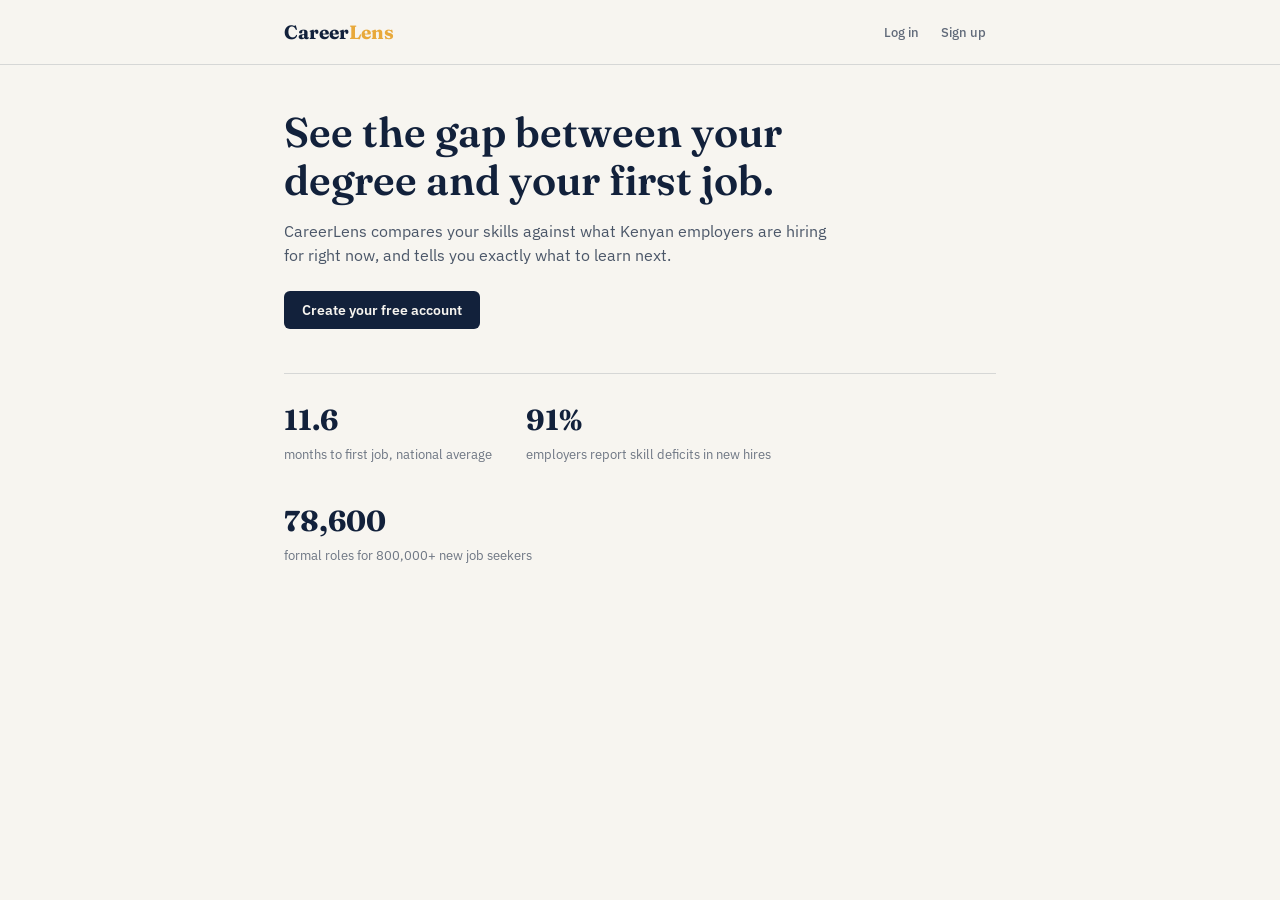
<file: index.html>
<!DOCTYPE html>
<html lang="en">
<head>
<meta charset="UTF-8">
<meta name="viewport" content="width=device-width, initial-scale=1, viewport-fit=cover">
<title>CareerLens</title>
<link rel="preconnect" href="https://fonts.googleapis.com">
<link rel="preconnect" href="https://fonts.gstatic.com" crossorigin>
<link href="https://fonts.googleapis.com/css2?family=Fraunces:opsz,wght@9..144,600;9..144,700&family=IBM+Plex+Sans:wght@400;500;600&display=swap" rel="stylesheet">
<link rel="stylesheet" href="careerLens.css">
</head>
<body>

<nav><div class="row">
  <div class="brand">Career<span>Lens</span></div>
  <div class="tabs" id="tabs"></div>
</div></nav>

<section class="view active" id="home"><div class="wrap">
  <div class="hero">
    <h1>See the gap between your degree and your first job.</h1>
    <p>CareerLens compares your skills against what Kenyan employers are hiring for right now, and tells you exactly what to learn next.</p>
    <button class="btn btn-primary" id="homeCta">Create your free account</button>
  </div>
  <div class="stat-row">
    <div class="stat"><b>11.6</b>
      <span>months to first job, national average</span>
    </div>
    <div class="stat"><b>91%</b>
      <span>employers report skill deficits in new hires</span>
    </div>
    <div class="stat"><b>78,600</b>
      <span>formal roles for 800,000+ new job seekers</span>
      <div>
  </div>
</div>
</section>

<section class="view" id="register">
  <div class="wrap" style="max-width:420px">
  <h2>Create your account</h2>
  <p class="muted" style="margin-bottom:20px">Takes less than a minute.</p>
  <form id="registerForm" class="card">
    <div class="field">
      <label>Full name</label>
      <input id="regName" required>
    </div>
    <div class="field">
      <label>Email</label>
      <input id="regEmail" type="email" required>
    </div>
    <div class="field">
      <label>Password</label>
      <input id="regPassword" type="password" required>
    </div>
    <div class="field">
      <label>Confirm password</label>
      <input id="regConfirm" type="password" required>
    </div>
    <div id="regError" class="error-text">

    </div>
    <button type="submit" class="btn btn-primary" style="width:100%">Sign up</button>
  </form>
</div>
</section>

<section class="view" id="login">
  <div class="wrap" style="max-width:420px">
  <h2>Welcome back</h2>
  <p class="muted" style="margin-bottom:20px">Log in to continue your path.</p>
  <form id="loginForm" class="card">
    <div class="field">
      <label>Email</label>
      <input id="loginEmail" type="email" required>
    </div>
    <div class="field">
      <label>Password</label><input id="loginPassword" type="password" required></div>
    <div id="loginError" class="error-text">
    </div>
    <button type="submit" class="btn btn-primary" style="width:100%">Log in</button>
  </form>
</div>
</section>

<!-- PATH CHOOSER -->
<section class="view" id="path">
  <div class="wrap">
  <h2 style="margin-bottom:4px">Choose your path</h2>
  <p class="muted" style="margin-bottom:22px">You can switch paths anytime from the "Change path" link in the nav.</p>
  <div class="path-grid">
    <button class="path-card" id="pickKcse">
      <h3>🎓 High School Graduate</h3>
      <p class="muted">Just finished KCSE? Enter your grade and interests to see which degree pathways are in demand right now.</p>
    </button>
    <button class="path-card" id="pickUniversity">
      <h3>🎒 University Student</h3>
      <p class="muted">Pick your course and a target job role to see your skill gaps against real job postings.</p>
    </button>
    <button class="path-card" id="pickLecturer">
      <h3>🏫 Admin</h3>
      <p class="muted">Review how your department's curriculum lines up against current hiring trends.</p>
    </button>
  </div>
</div>
</section>

<!-- KCSE PATHWAY -->
<section class="view" id="kcse">
  <div class="wrap">
  <button class="change-path" data-view="path">← Change path</button>
  <h2 style="margin:10px 0 4px">Find your degree pathway</h2>
  <p class="muted" style="margin-bottom:20px">Tell us your KCSE mean grade and what you enjoy — we'll match it against current tech-sector hiring demand.</p>

  <form id="kcseForm" class="card">
    <div class="field">
      <label>KCSE mean grade</label>
      <select id="kcseGrade">
        <option>A</option>
        <option>A-</option>
        <option>B+</option>
        <option>B</option>
        <option>B-</option>
        <option>C+</option>
        <option>C</option>
        <option>C-</option>
        <option>D+</option>
        <option>D</option>
        <option>D-</option>
        <option>E</option>
      </select>
    </div>
    <div class="field">
      <label>What do you enjoy? (career interest)</label>
      <select id="kcseInterest"></select>
    </div>
    <button type="submit" class="btn btn-primary">See my pathway</button>
  </form>

  <div id="kcseResult"></div>
</div>
</section>

<!-- UNIVERSITY: PROFILE -->
<section class="view" id="profile">
  <div class="wrap">
  <button class="change-path" data-view="path">← Change path</button>
  <h2 style="margin:10px 0 4px">Your profile</h2>
  <p class="muted" style="margin-bottom:24px">Pick your course and target job role, then add any skills you already have.</p>

  <div class="card">
    <h3 style="font-size:1.05rem; margin-bottom:14px">Course & target job role</h3>
    <div class="field">
      <label>Course</label>
      <select id="programmeSelect">
      </select>
    </div>
    <div class="field">
      <label>Target job role</label>
      <select id="careerGoalSelect">

      </select>
    </div>
    <button class="btn btn-primary" id="saveBasics">Save</button>
  </div>

  <div class="card">
    <h3 style="font-size:1.05rem; margin-bottom:14px">Skills beyond your coursework</h3>
    <p class="muted" style="margin-bottom:12px">Your course syllabus is checked automatically. Add anything extra you've picked up on your own (internships, online courses, personal projects).</p>
    <div id="skillChips" style="margin-bottom:14px">

    </div>
    <form id="skillForm" class="btn-row">
      <div class="field" style="flex:1; min-width:150px; margin-bottom:0">
        <label>Add a skill</label>
        <input id="skillName" placeholder="e.g. Python">
      </div>
      <div class="field" style="margin-bottom:0">
        <label>Level</label>
        <select id="skillLevel">
          <option>Beginner</option>
          <option>Intermediate</option>
          <option>Advanced</option></select>
      </div>
      <button type="submit" class="btn btn-outline">Add skill</button>
    </form>
  </div>

  <div class="card">
    <h3 style="font-size:1.05rem; margin-bottom:14px">Academic qualifications</h3>
    <div id="qualList" style="margin-bottom:14px">

    </div>
    <form id="qualForm">
      <div class="field">
        <label>Qualification</label>
        <input id="qualDegree" placeholder="e.g. BSc Software Engineering">
      </div>
      <div class="field">
        <label>Institution</label>
        <input id="qualInstitution" placeholder="e.g. Kisii University">
      </div>
      <div class="field">
        <label>Year completed</label>
        <input id="qualYear" placeholder="e.g. 2026">
      </div>
      <div class="field">
        <label>Grade (optional)</label>
        <input id="qualGrade" placeholder="e.g. Second Class Upper">
      </div>
      <button type="submit" class="btn btn-outline">Add qualification</button>
    </form>
  </div>

  <button class="btn btn-primary" id="goToGaps">See my skill-gap report</button>
</div></section>

<!-- UNIVERSITY: SKILL GAPS -->
<section class="view" id="gaps">
  <div class="wrap">
  <button class="change-path" data-view="path">← Change path</button>
  <div class="btn-row" style="justify-content:space-between; margin:10px 0 18px">
    <div>
      <h2 style="margin-bottom:4px">Skill-gap report</h2><p class="muted">Your course's syllabus vs. real job posts for this role.</p>
    </div>
    <div class="field" style="margin-bottom:0">
      <label>Target job role</label>
      <select id="gapsCareerSelect"></select>
    </div>
  </div>
  <div class="card overall">
    <span class="muted">Overall match</span>
    <b id="overallPct">0%</b>
  </div>
  <div class="legend">
    <span><i class="dot" style="background:var(--teal)"></i>Covered by your course / your own skills</span>
    <span><i class="dot" style="background:var(--clay)"></i>Gap — not currently covered</span>
  </div>
  <div class="card" id="gapList">

  </div>
  <div class="card" id="unitAdvice">

  </div>
  <button class="btn btn-primary" id="seeRecommendations">See recommended resources</button>
</div></section>

<!-- UNIVERSITY: RECOMMENDATIONS -->
<section class="view" id="recommendations">
  <div class="wrap">
  <button class="change-path" data-view="path">← Change path</button>
  <div class="btn-row" style="justify-content:space-between; margin:10px 0 22px">
    <div>
      <h2 style="margin-bottom:4px">Recommended resources</h2>
      <p class="muted">Based on your current skill gaps.</p>
    </div>
    <div class="field" style="margin-bottom:0">
      <label>Target job role</label>
      <select id="recCareerSelect">

      </select>
    </div>
  </div>
  <div id="recList">

  </div>
</div>
</section>

<!-- LECTURER / ADMIN -->
<section class="view" id="lecturer">
  <div class="wrap">
  <button class="change-path" data-view="path">← Change path</button>
  <h2 style="margin:10px 0 4px">Curriculum vs. hiring-trend insights</h2>
  <p class="muted" style="margin-bottom:20px">Upload or paste your unit list, then compare it against aggregated job-market demand.</p>

  <form id="lecturerForm" class="card">
    <div class="field">
      <label>Department</label>
      <select id="deptSelect">
        <option>Computing Department</option>
        <option>Business Department</option>
        <option>Communication Department</option></select>
    </div>
    <div class="field">
      <label>Paste your unit list (one per line, optional for this demo)</label>
      <textarea id="curriculumText" placeholder="e.g. SOEN 370 - Advanced Software Design&#10;SOEN 210 - Databases"></textarea>
    </div>
    <button type="submit" class="btn btn-primary">Analyze against job market</button>
  </form>

  <div id="lecturerResult"></div>
</div>
</section>

<script src="careerLens.js"></script>
</body>
</html>
</file>
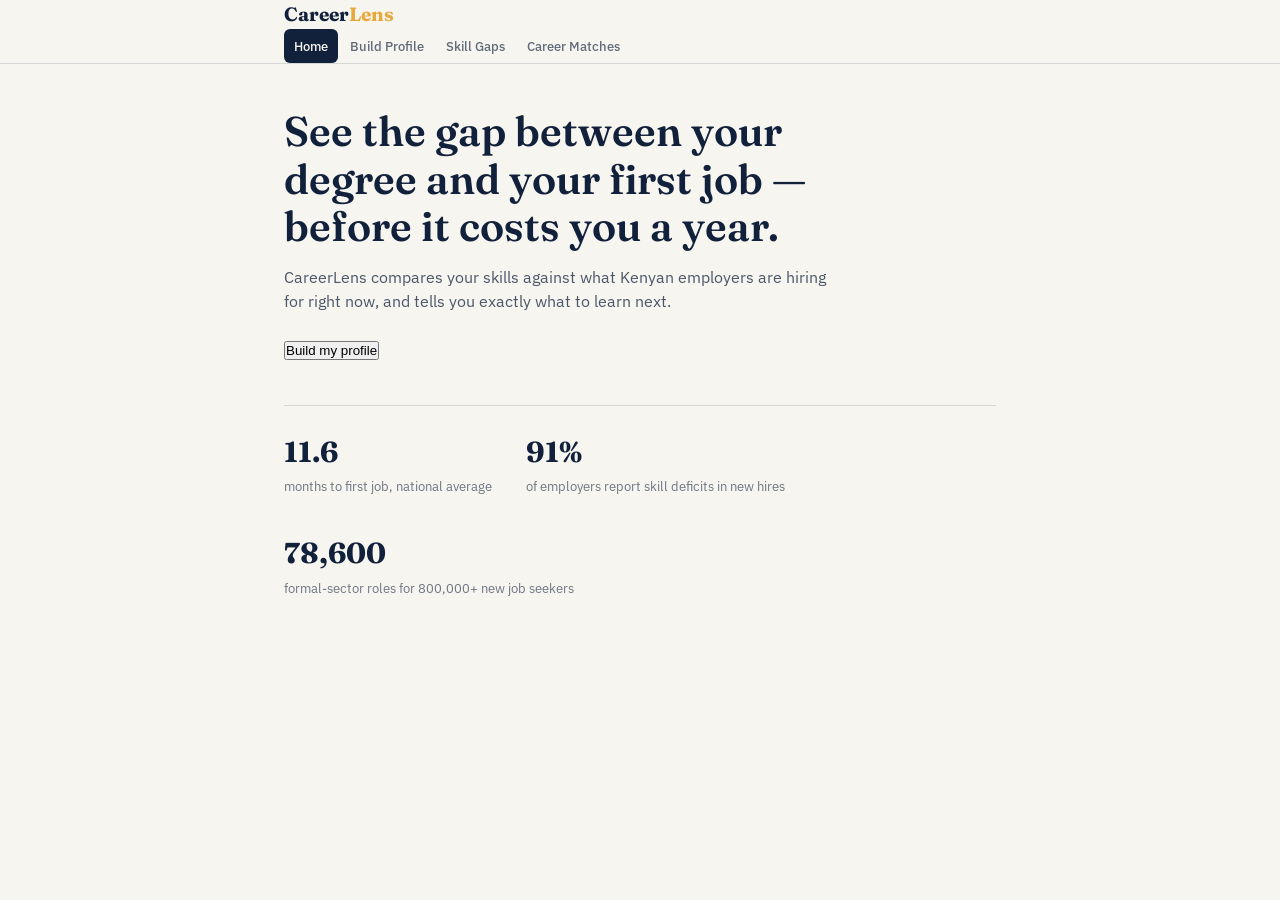
<file: careerlens.html>
<!DOCTYPE html>
<html lang="en">
<head>
<meta charset="UTF-8">
<meta name="viewport" content="width=device-width, initial-scale=1, viewport-fit=cover">
<title>CareerLens</title>
<link rel="preconnect" href="https://fonts.googleapis.com">
<link rel="preconnect" href="https://fonts.gstatic.com" crossorigin>
<link href="https://fonts.googleapis.com/css2?family=Fraunces:opsz,wght@9..144,400;9..144,600;9..144,700&family=IBM+Plex+Sans:wght@400;500;600&display=swap" rel="stylesheet">
<link rel="stylesheet" href="careerlens.css">
</head>
<body>
<nav>
  <div class="wrap">
    <div class="brand">Career<span>Lens</span></div>
    <div class="tabs" role="tablist" aria-label="Sections">
      <button class="tab-btn active" data-view="home">Home</button>
      <button class="tab-btn" data-view="profile">Build Profile</button>
      <button class="tab-btn" data-view="gaps">Skill Gaps</button>
      <button class="tab-btn" data-view="matches">Career Matches</button>
    </div>
  </div>
</nav>

<section class="view active" id="home">
  <div class="wrap">
    <div class="hero">
      <h1>See the gap between your degree and your first job — before it costs you a year.</h1>
      <p>CareerLens compares your skills against what Kenyan employers are hiring for right now, and tells you exactly what to learn next.</p>
      <button class="cta" onclick="showView('profile')">Build my profile</button>
    </div>
    <div class="stat-row">
      <div class="stat"><b>11.6</b><span>months to first job, national average</span></div>
      <div class="stat"><b>91%</b><span>of employers report skill deficits in new hires</span></div>
      <div class="stat"><b>78,600</b><span>formal-sector roles for 800,000+ new job seekers</span></div>
    </div>
  </div>
</section>

<section class="view" id="profile">
  <div class="wrap">
    <h2 class="section-title">Build your profile</h2>
    <p class="subtitle">This powers your skill-gap analysis and career matches — it takes about two minutes.</p>
    <div class="form-grid">
      <div class="field"><label for="name">Full name</label><input id="name" type="text" placeholder="e.g. James Ngare"></div>
      <div class="field"><label for="programme">Programme</label>
        <select id="programme">
          <option>BSc Software Engineering</option>
          <option>BCom Finance</option>
          <option>BSc Information Technology</option>
          <option>BA Communication</option>
        </select>
      </div>
      <div class="field full"><label>Skills you already have</label>
        <div class="chip-select" id="skillChips">
          <span class="chip">Python</span>
          <span class="chip">Excel</span>
          <span class="chip">SQL</span>
          <span class="chip">Public Speaking</span>
          <span class="chip">Figma</span>
          <span class="chip">Git</span>
          <span class="chip">Data Analysis</span>
          <span class="chip">Cloud Basics</span>
        </div>
      </div>
      <div class="field full">
        <label for="goal">Target career</label>
        <select id="goal">
          <option>Software Developer</option>
          <option>Data Analyst</option>
          <option>Digital Marketer</option>
        </select>
      </div>
      <div class="field full">
        <button class="cta" onclick="showView('gaps')">See my skill gaps</button>
      </div>
    </div>
  </div>
</section>

<section class="view" id="gaps">
  <div class="wrap">
    <h2 class="section-title">Skill gap analysis — Software Developer</h2>
    <p class="subtitle">Matched against 340 recent job listings scraped from local job boards.</p>
    <div class="legend">
      <span><i class="dot" style="background:var(--teal)"></i>You have this</span>
      <span><i class="dot" style="background:var(--clay)"></i>Gap to close</span>
    </div>
    <div id="gapList"></div>
  </div>
</section>

<section class="view" id="matches">
  <div class="wrap">
    <h2 class="section-title">Career matches for you</h2>
    <p class="subtitle">Ranked by how closely your current skill set fits real, currently-open roles.</p>
    <div class="job-list" id="jobList"></div>
  </div>
</section>
<script src="careerlens.js"></script>  
</body>
</html>
</file>
<file: careerLens.css>
:root {
  --ink: #12213B;
  --paper: #F7F5F0;
  --paperdim: #EDEAE1;
  --gold: #E8A93B;
  --teal: #3C7A6C;
  --clay: #C1543C;
  --line: rgba(18, 33, 59, 0.14);
  box-sizing: border-box;
  padding-top: env(safe-area-inset-top, 0px);
  padding-bottom: env(safe-area-inset-bottom, 0px);
}

* {
  box-sizing: inherit;
  margin: 0;
  padding: 0;
}

html {
  scroll-padding-top: env(safe-area-inset-top, 0px);
}

body {
  font-family: 'IBM Plex Sans', sans-serif;
  background: var(--paper);
  color: var(--ink);
  min-height: 100%;
  line-height: 1.5;
}

h1,h2,h3 {
  font-family: 'Fraunces', serif;
  font-weight: 600;
  line-height: 1.15;
}

.wrap {
  max-width: 760px;
  margin: 0 auto;
  padding: 0 24px;
}

nav {
  position: sticky;
  top: 0;
  top: env(safe-area-inset-top, 0px);
  background: var(--paper);
  border-bottom: 1px solid var(--line);
  z-index: 10;
}

nav .row {
  max-width: 760px;
  margin: 0 auto;
  padding: 0 24px;
  display: flex;
  align-items: center;
  justify-content: space-between;
  height: 64px;
  flex-wrap: wrap;
}

.brand {
  font-family: 'Fraunces', serif;
  font-weight: 700;
  font-size: 1.2rem;
}

.brand span {
  color: var(--gold);
}

.tabs {
  display: flex;
  gap: 2px;
  align-items: center;
  flex-wrap: wrap;
}

.tab-btn {
  background: none;
  border: none;
  font: 500 0.84rem 'IBM Plex Sans', sans-serif;
  color: var(--ink);
  padding: 8px 10px;
  border-radius: 6px;
  cursor: pointer;
  opacity: 0.65;
}

.tab-btn:hover {
  opacity: 0.9;
}

.tab-btn.active {
  opacity: 1;
  background: var(--ink);
  color: var(--paper);
}

.tab-btn:focus-visible {
  outline: 2px solid var(--teal);
  outline-offset: 2px;
}

section.view {
  display: none;
  padding: 44px 0 70px;
}

section.view.active {
  display: block;
}

.hero {
  max-width: 560px;
}

.hero h1 {
  font-size: clamp(1.9rem, 4vw, 2.6rem);
  margin-bottom: 14px;
}

.hero p {
  color: rgba(18, 33, 59, 0.75);
  margin-bottom: 24px;
}

.stat-row {
  display: flex;
  gap: 34px;
  margin-top: 44px;
  flex-wrap: wrap;
  border-top: 1px solid var(--line);
  padding-top: 24px;
}

.stat b {
  font-family: 'Fraunces', serif;
  font-size: 1.8rem;
  display: block;
}

.stat span {
  font-size: 0.82rem;
  color: rgba(18, 33, 59, 0.6);
}

.card {
  background: #fff;
  border: 1px solid var(--line);
  border-radius: 10px;
  padding: 22px;
  margin-bottom: 20px;
}

.field {
  display: flex;
  flex-direction: column;
  gap: 6px;
  margin-bottom: 14px;
}

label {
  font-size: 0.83rem;
  font-weight: 500;
}

input,select,textarea {
  font: 400 0.92rem 'IBM Plex Sans', sans-serif;
  padding: 9px 11px;
  border: 1px solid var(--line);
  border-radius: 6px;
  background: #fff;
  color: var(--ink);
  width: 100%;
}

textarea {
  resize: vertical;
  min-height: 90px;
}

input:focus-visible,
select:focus-visible,
textarea:focus-visible {
  outline: 2px solid var(--teal);
  outline-offset: 1px;
}

.btn {
  font: 600 0.88rem 'IBM Plex Sans', sans-serif;
  padding: 10px 18px;
  border-radius: 6px;
  cursor: pointer;
  border: none;
}

.btn-primary {
  background: var(--ink);
  color: var(--paper);
}

.btn-primary:hover {
  opacity: 0.9;
}

.btn-outline {
  background: #fff;
  border: 1px solid var(--line);
  color: var(--ink);
}

.btn-row {
  display: flex;
  gap: 10px;
  flex-wrap: wrap;
  align-items: flex-end;
}

.chip {
  border: 1px solid var(--line);
  border-radius: 20px;
  padding: 6px 12px;
  font-size: 0.82rem;
  background: var(--paper);
  display: inline-flex;
  align-items: center;
  gap: 8px;
  margin: 0 6px 6px 0;
}

.chip button {
  background: none;
  border: none;
  cursor: pointer;
  opacity: 0.6;
  font-size: 0.9rem;
}

.list-item {
  display: flex;
  justify-content: space-between;
  align-items: center;
  border: 1px solid var(--line);
  border-radius: 6px;
  padding: 9px 12px;
  font-size: 0.85rem;
  margin-bottom: 8px;
}

.list-item button {
  background: none;
  border: none;
  color: var(--clay);
  font-size: 0.78rem;
  font-weight: 600;
  cursor: pointer;
}

.error-text {
  color: var(--clay);
  font-size: 0.85rem;
  margin-top: 6px;
}

.muted {
  color: rgba(18, 33, 59, 0.55);
  font-size: 0.85rem;
}

.gap-row {
  display: grid;
  grid-template-columns: 150px 1fr 70px 44px;
  align-items: center;
  gap: 10px;
  padding: 10px 0;
  border-bottom: 1px solid var(--line);
}

.gap-row .src {
  font-size: 0.72rem;
  padding: 2px 8px;
  border-radius: 10px;
  background: var(--paperdim);
  text-align: center;
}

.gap-row .src.you {
  background: rgba(60, 122, 108, 0.15);
  color: var(--teal);
}

.bar-track {
  background: var(--paperdim);
  border-radius: 5px;
  height: 9px;
  overflow: hidden;
}

.bar-fill {
  height: 100%;
  border-radius: 5px;
}

.legend {
  display: flex;
  gap: 18px;
  margin-bottom: 14px;
  font-size: 0.8rem;
  flex-wrap: wrap;
}

.legend span {
  display: inline-flex;
  align-items: center;
  gap: 6px;
}

.dot {
  width: 9px;
  height: 9px;
  border-radius: 50%;
  display: inline-block;
}

.overall {
  display: flex;
  justify-content: space-between;
  align-items: center;
}

.overall b {
  font-family: 'Fraunces', serif;
  font-size: 1.8rem;
}

a.reslink {
  font-weight: 600;
  color: var(--ink);
}

.path-grid {
  display: grid;
  grid-template-columns: 1fr;
  gap: 16px;
}

@media (min-width:640px) {
  .path-grid {
    grid-template-columns: 1fr 1fr 1fr;
  }
}

.path-card {
  background: #fff;
  border: 1px solid var(--line);
  border-radius: 10px;
  padding: 22px;
  cursor: pointer;
  text-align: left;
}

.path-card:hover {
  border-color: var(--ink);
}

.path-card h3 {
  font-size: 1.05rem;
  margin-bottom: 6px;
}

.change-path {
  font-size: 0.78rem;
  text-decoration: underline;
  opacity: 0.7;
  cursor: pointer;
  background: none;
  border: none;
  color: var(--ink);
}

.insight-row {
  display: grid;
  grid-template-columns: 1fr 70px 1fr;
  gap: 12px;
  padding: 9px 0;
  border-bottom: 1px solid var(--line);
  font-size: 0.85rem;
  align-items: center;
}

@media (max-width:640px) {
  .gap-row {
    grid-template-columns: 100px 1fr 55px 34px;
    font-size: 0.85rem;
  }

  .insight-row {
    grid-template-columns: 1fr;
    gap: 2px;
  }
}
</file>
<file: careerlens.css>
:root {
  --ink: #12213B;
  --paper: #F7F5F0;
  --paperdim: #EDEAE1;
  --gold: #E8A93B;
  --teal: #3C7A6C;
  --clay: #C1543C;
  --line: rgba(18, 33, 59, 0.14);
  box-sizing: border-box;
  padding-top: env(safe-area-inset-top, 0px);
  padding-bottom: env(safe-area-inset-bottom, 0px);
}

* {
  box-sizing: inherit;
  margin: 0;
  padding: 0;
}

html {
  scroll-padding-top: env(safe-area-inset-top, 0px);
}

body {
  font-family: 'IBM Plex Sans', sans-serif;
  background: var(--paper);
  color: var(--ink);
  min-height: 100%;
  line-height: 1.5;
}

h1,h2,h3 {
  font-family: 'Fraunces', serif;
  font-weight: 600;
  line-height: 1.15;
}

.wrap {
  max-width: 760px;
  margin: 0 auto;
  padding: 0 24px;
}

nav {
  position: sticky;
  top: 0;
  top: env(safe-area-inset-top, 0px);
  background: var(--paper);
  border-bottom: 1px solid var(--line);
  z-index: 10;
}

nav .row {
  max-width: 760px;
  margin: 0 auto;
  padding: 0 24px;
  display: flex;
  align-items: center;
  justify-content: space-between;
  height: 64px;
  flex-wrap: wrap;
}

.brand {
  font-family: 'Fraunces', serif;
  font-weight: 700;
  font-size: 1.2rem;
}

.brand span {
  color: var(--gold);
}

.tabs {
  display: flex;
  gap: 2px;
  align-items: center;
  flex-wrap: wrap;
}

.tab-btn {
  background: none;
  border: none;
  font: 500 0.84rem 'IBM Plex Sans', sans-serif;
  color: var(--ink);
  padding: 8px 10px;
  border-radius: 6px;
  cursor: pointer;
  opacity: 0.65;
}

.tab-btn:hover {
  opacity: 0.9;
}

.tab-btn.active {
  opacity: 1;
  background: var(--ink);
  color: var(--paper);
}

.tab-btn:focus-visible {
  outline: 2px solid var(--teal);
  outline-offset: 2px;
}

section.view {
  display: none;
  padding: 44px 0 70px;
}

section.view.active {
  display: block;
}

.hero {
  max-width: 560px;
}

.hero h1 {
  font-size: clamp(1.9rem, 4vw, 2.6rem);
  margin-bottom: 14px;
}

.hero p {
  color: rgba(18, 33, 59, 0.75);
  margin-bottom: 24px;
}

.stat-row {
  display: flex;
  gap: 34px;
  margin-top: 44px;
  flex-wrap: wrap;
  border-top: 1px solid var(--line);
  padding-top: 24px;
}

.stat b {
  font-family: 'Fraunces', serif;
  font-size: 1.8rem;
  display: block;
}

.stat span {
  font-size: 0.82rem;
  color: rgba(18, 33, 59, 0.6);
}

.card {
  background: #fff;
  border: 1px solid var(--line);
  border-radius: 10px;
  padding: 22px;
  margin-bottom: 20px;
}

.field {
  display: flex;
  flex-direction: column;
  gap: 6px;
  margin-bottom: 14px;
}

label {
  font-size: 0.83rem;
  font-weight: 500;
}

input,select,textarea {
  font: 400 0.92rem 'IBM Plex Sans', sans-serif;
  padding: 9px 11px;
  border: 1px solid var(--line);
  border-radius: 6px;
  background: #fff;
  color: var(--ink);
  width: 100%;
}

textarea {
  resize: vertical;
  min-height: 90px;
}

input:focus-visible,
select:focus-visible,
textarea:focus-visible {
  outline: 2px solid var(--teal);
  outline-offset: 1px;
}

.btn {
  font: 600 0.88rem 'IBM Plex Sans', sans-serif;
  padding: 10px 18px;
  border-radius: 6px;
  cursor: pointer;
  border: none;
}

.btn-primary {
  background: var(--ink);
  color: var(--paper);
}

.btn-primary:hover {
  opacity: 0.9;
}

.btn-outline {
  background: #fff;
  border: 1px solid var(--line);
  color: var(--ink);
}

.btn-row {
  display: flex;
  gap: 10px;
  flex-wrap: wrap;
  align-items: flex-end;
}

.chip {
  border: 1px solid var(--line);
  border-radius: 20px;
  padding: 6px 12px;
  font-size: 0.82rem;
  background: var(--paper);
  display: inline-flex;
  align-items: center;
  gap: 8px;
  margin: 0 6px 6px 0;
}

.chip button {
  background: none;
  border: none;
  cursor: pointer;
  opacity: 0.6;
  font-size: 0.9rem;
}

.list-item {
  display: flex;
  justify-content: space-between;
  align-items: center;
  border: 1px solid var(--line);
  border-radius: 6px;
  padding: 9px 12px;
  font-size: 0.85rem;
  margin-bottom: 8px;
}

.list-item button {
  background: none;
  border: none;
  color: var(--clay);
  font-size: 0.78rem;
  font-weight: 600;
  cursor: pointer;
}

.error-text {
  color: var(--clay);
  font-size: 0.85rem;
  margin-top: 6px;
}

.muted {
  color: rgba(18, 33, 59, 0.55);
  font-size: 0.85rem;
}

.gap-row {
  display: grid;
  grid-template-columns: 150px 1fr 70px 44px;
  align-items: center;
  gap: 10px;
  padding: 10px 0;
  border-bottom: 1px solid var(--line);
}

.gap-row .src {
  font-size: 0.72rem;
  padding: 2px 8px;
  border-radius: 10px;
  background: var(--paperdim);
  text-align: center;
}

.gap-row .src.you {
  background: rgba(60, 122, 108, 0.15);
  color: var(--teal);
}

.bar-track {
  background: var(--paperdim);
  border-radius: 5px;
  height: 9px;
  overflow: hidden;
}

.bar-fill {
  height: 100%;
  border-radius: 5px;
}

.legend {
  display: flex;
  gap: 18px;
  margin-bottom: 14px;
  font-size: 0.8rem;
  flex-wrap: wrap;
}

.legend span {
  display: inline-flex;
  align-items: center;
  gap: 6px;
}

.dot {
  width: 9px;
  height: 9px;
  border-radius: 50%;
  display: inline-block;
}

.overall {
  display: flex;
  justify-content: space-between;
  align-items: center;
}

.overall b {
  font-family: 'Fraunces', serif;
  font-size: 1.8rem;
}

a.reslink {
  font-weight: 600;
  color: var(--ink);
}

.path-grid {
  display: grid;
  grid-template-columns: 1fr;
  gap: 16px;
}

@media (min-width:640px) {
  .path-grid {
    grid-template-columns: 1fr 1fr 1fr;
  }
}

.path-card {
  background: #fff;
  border: 1px solid var(--line);
  border-radius: 10px;
  padding: 22px;
  cursor: pointer;
  text-align: left;
}

.path-card:hover {
  border-color: var(--ink);
}

.path-card h3 {
  font-size: 1.05rem;
  margin-bottom: 6px;
}

.change-path {
  font-size: 0.78rem;
  text-decoration: underline;
  opacity: 0.7;
  cursor: pointer;
  background: none;
  border: none;
  color: var(--ink);
}

.insight-row {
  display: grid;
  grid-template-columns: 1fr 70px 1fr;
  gap: 12px;
  padding: 9px 0;
  border-bottom: 1px solid var(--line);
  font-size: 0.85rem;
  align-items: center;
}

@media (max-width:640px) {
  .gap-row {
    grid-template-columns: 100px 1fr 55px 34px;
    font-size: 0.85rem;
  }

  .insight-row {
    grid-template-columns: 1fr;
    gap: 2px;
  }
}
</file>
